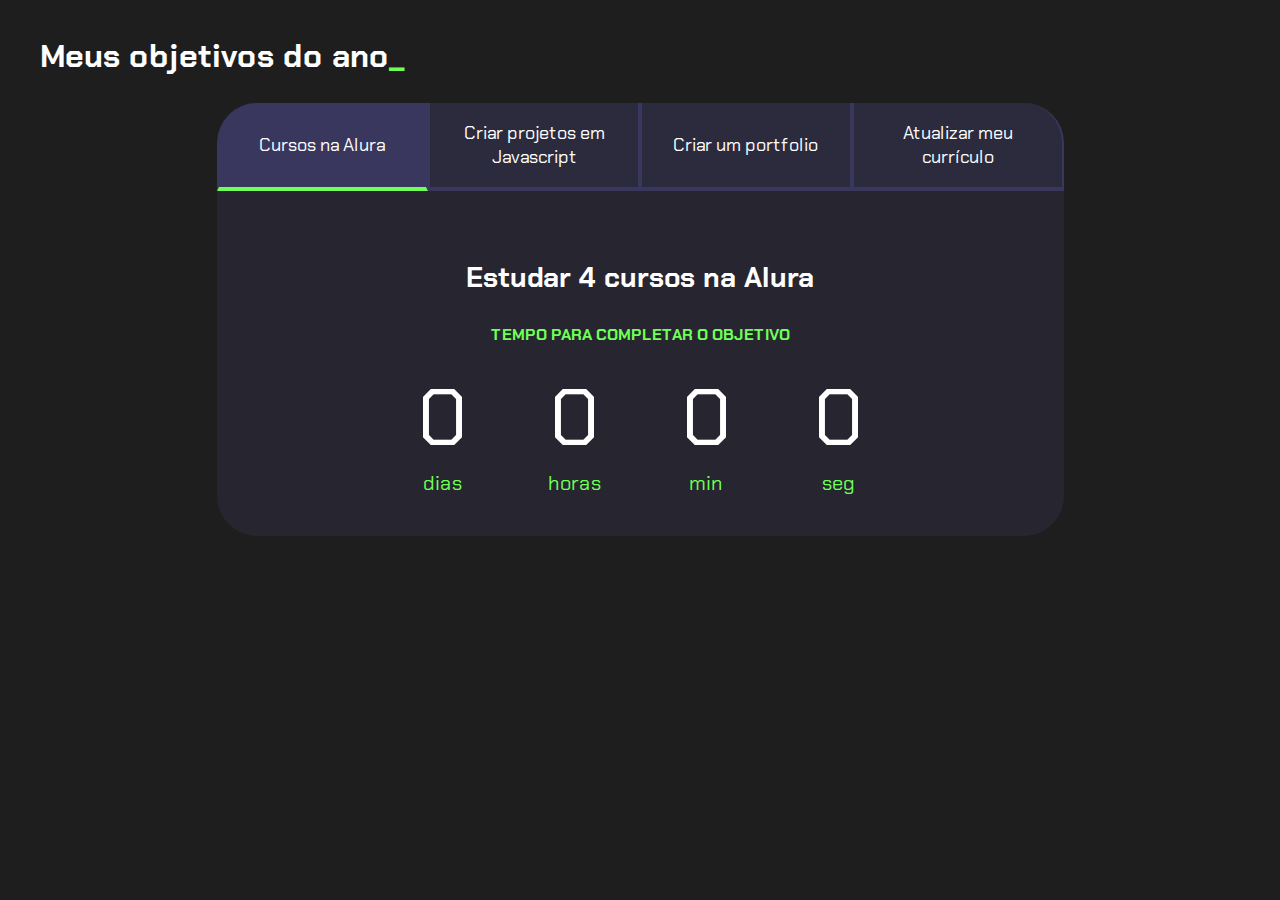
<file: js-projetos-de-vida/index.html>
<!DOCTYPE html>
<html lang="pt-br">

<head>
    <meta charset="UTF-8">
    <meta name="viewport" content="width=device-width, initial-scale=1.0">
    <title>Meus objetivos do ano</title>
    <link rel="stylesheet" href="style.css">
</head>

<body>
    <section class="conteudo-principal">
        <h2 class="titulo-principal">Meus objetivos do ano<span>_</span></h2>
        <div class="conteudo">
            <div class="botoes">
                <button class="botao ativo">Cursos na Alura</button>
                <button class="botao">Criar projetos em Javascript</button>
                <button class="botao">Criar um portfolio</button>
                <button class="botao">Atualizar meu currículo</button>
            </div>
            <div class="abas-textos">
                <div class="aba-conteudo ativo">
                    <h3 class="aba-conteudo-titulo-principal">Estudar 4 cursos na Alura</h3>
                    <h4 class="aba-conteudo-titulo-secundario">Tempo para completar o objetivo</h4>
                    <div class="contador">
                        <div class="contador-digito">
                            <p class="contador-digito-numero" id="dias0"></p>
                            <p class="contador-digito-texto">dias</p>
                        </div>
                        <div class="contador-digito">
                            <p class="contador-digito-numero" id="horas0"></p>
                            <p class="contador-digito-texto">horas</p>
                        </div>
                        <div class="contador-digito">
                            <p class="contador-digito-numero" id="min0"></p>
                            <p class="contador-digito-texto">min</p>
                        </div>
                        <div class="contador-digito">
                            <p class="contador-digito-numero" id="seg0"></p>
                            <p class="contador-digito-texto">seg</p>
                        </div>
                    </div>
                </div>
                <div class="aba-conteudo">
                    <h3 class="aba-conteudo-titulo-principal">Criar 5 projetos em Javascript</h3>
                    <h4 class="aba-conteudo-titulo-secundario">Tempo para completar o objetivo</h4>
                    <div class="contador">
                        <div class="contador-digito">
                            <p class="contador-digito-numero" id="dias1"></p>
                            <p class="contador-digito-texto">dias</p>
                        </div>
                        <div class="contador-digito">
                            <p class="contador-digito-numero" id="horas1"></p>
                            <p class="contador-digito-texto">horas</p>
                        </div>
                        <div class="contador-digito">
                            <p class="contador-digito-numero" id="min1"></p>
                            <p class="contador-digito-texto">min</p>
                        </div>
                        <div class="contador-digito">
                            <p class="contador-digito-numero" id="seg1"></p>
                            <p class="contador-digito-texto">seg</p>
                        </div>
                    </div>
                </div>
                <div class="aba-conteudo">
                    <h3 class="aba-conteudo-titulo-principal">Criar um portfolio com os meus 3 melhores projetos</h3>
                    <h4 class="aba-conteudo-titulo-secundario">Tempo para completar o objetivo</h4>
                    <div class="contador">
                        <div class="contador-digito">
                            <p class="contador-digito-numero" id="dias2"></p>
                            <p class="contador-digito-texto">dias</p>
                        </div>
                        <div class="contador-digito">
                            <p class="contador-digito-numero" id="horas2"></p>
                            <p class="contador-digito-texto">horas</p>
                        </div>
                        <div class="contador-digito">
                            <p class="contador-digito-numero" id="min2"></p>
                            <p class="contador-digito-texto">min</p>
                        </div>
                        <div class="contador-digito">
                            <p class="contador-digito-numero" id="seg2"></p>
                            <p class="contador-digito-texto">seg</p>
                        </div>
                    </div>
                </div>
                <div class="aba-conteudo">
                    <h3 class="aba-conteudo-titulo-principal">Atualizar meu curriculo com os certificados da Alura</h3>
                    <h4 class="aba-conteudo-titulo-secundario">Tempo para completar o objetivo</h4>
                    <div class="contador">
                        <div class="contador-digito">
                            <p class="contador-digito-numero" id="dias3"></p>
                            <p class="contador-digito-texto">dias</p>
                        </div>
                        <div class="contador-digito">
                            <p class="contador-digito-numero" id="horas3"></p>
                            <p class="contador-digito-texto">horas</p>
                        </div>
                        <div class="contador-digito">
                            <p class="contador-digito-numero" id="min3"></p>
                            <p class="contador-digito-texto">min</p>
                        </div>
                        <div class="contador-digito">
                            <p class="contador-digito-numero" id="seg3"></p>
                            <p class="contador-digito-texto">seg</p>
                        </div>
                    </div>
                </div>
            </div>
        </div>
    </section>
    <script src="main.js"></script>
</body>

</html>
</file>
<file: js-projetos-de-vida/style.css>
@import url('https://fonts.googleapis.com/css2?family=Chakra+Petch:wght@400;700&display=swap');

:root {
    --cor-de-fundo: #1E1E1E;
    --verde: #6FFF57;
    --branco: #FFFFFF;
    --botao-ativo: #3A375E;
    --botao-inativo: rgba(58, 55, 94, 0.5);
    --texto-fundo: rgba(58, 55, 94, 0.3);
}

body {
    background-color: var(--cor-de-fundo);
    color: var(--branco);
    font-family: 'Chakra Petch', sans-serif;
}


.conteudo-principal {
    display: flex;
    flex-direction: column;
    justify-content: center;
    align-items: center;
    max-width: 1200px;
    width: 100%;
    margin: 0 auto;
}

.titulo-principal {
    text-align: left;
    width: 100%;
    font-size: 32px;
}

.titulo-principal span {
    color: var(--verde);
}


.botao {
    font-family: 'Chakra Petch', sans-serif;
    background-color: var(--botao-inativo);
    color: var(--branco);
    display: flex;
    justify-content: center;
    padding: 1em;
    font-size: 18px;
    align-items: center;
    width: 100%;
    border-bottom: 4px solid var(--botao-ativo);
    border-left: 2px solid var(--botao-ativo);
    border-right: 2px solid var(--botao-ativo);
    border-top: none;
}

.botao:first-child {
    border-radius: 40px 40px 0 0;
}

.botoes {
    display: block;
}

.botao.ativo{
    background-color: var(--botao-ativo);
    border-bottom: 4px solid var(--verde);
}

.abas-textos{
    background-color: var(--texto-fundo);
    padding: 40px;
    border-radius: 0 0 40px 40px;
}
.aba-conteudo.ativo{
    display:block;
}

.aba-conteudo{
    display: none;
}

.aba-conteudo-titulo-principal{
    font-size: 28px;
    text-align: center;
}
.aba-conteudo-titulo-secundario{
    text-align: center;
    color: var(--verde);
    text-transform: uppercase;
}

.contador{
    display:flex;
    justify-content: center;
    flex-wrap: wrap;
}
.contador-digito{
    padding: 0 16px;
    text-align: center;
    min-width: 100px;
}

.contador-digito-numero{
    font-size: 80px;
    margin: 0;

}

.contador-digito-texto{
    color: var(--verde);
    font-size: 20px;
    margin: 0;

}

@media screen and (min-width: 768px) {
    .botoes {
        display: flex;
    }

    .botao:first-child {
        border-radius: 40px 0 0 0;
    }

    .botao:last-child {
        border-radius: 0 40px 0 0;
    }
}
</file>
